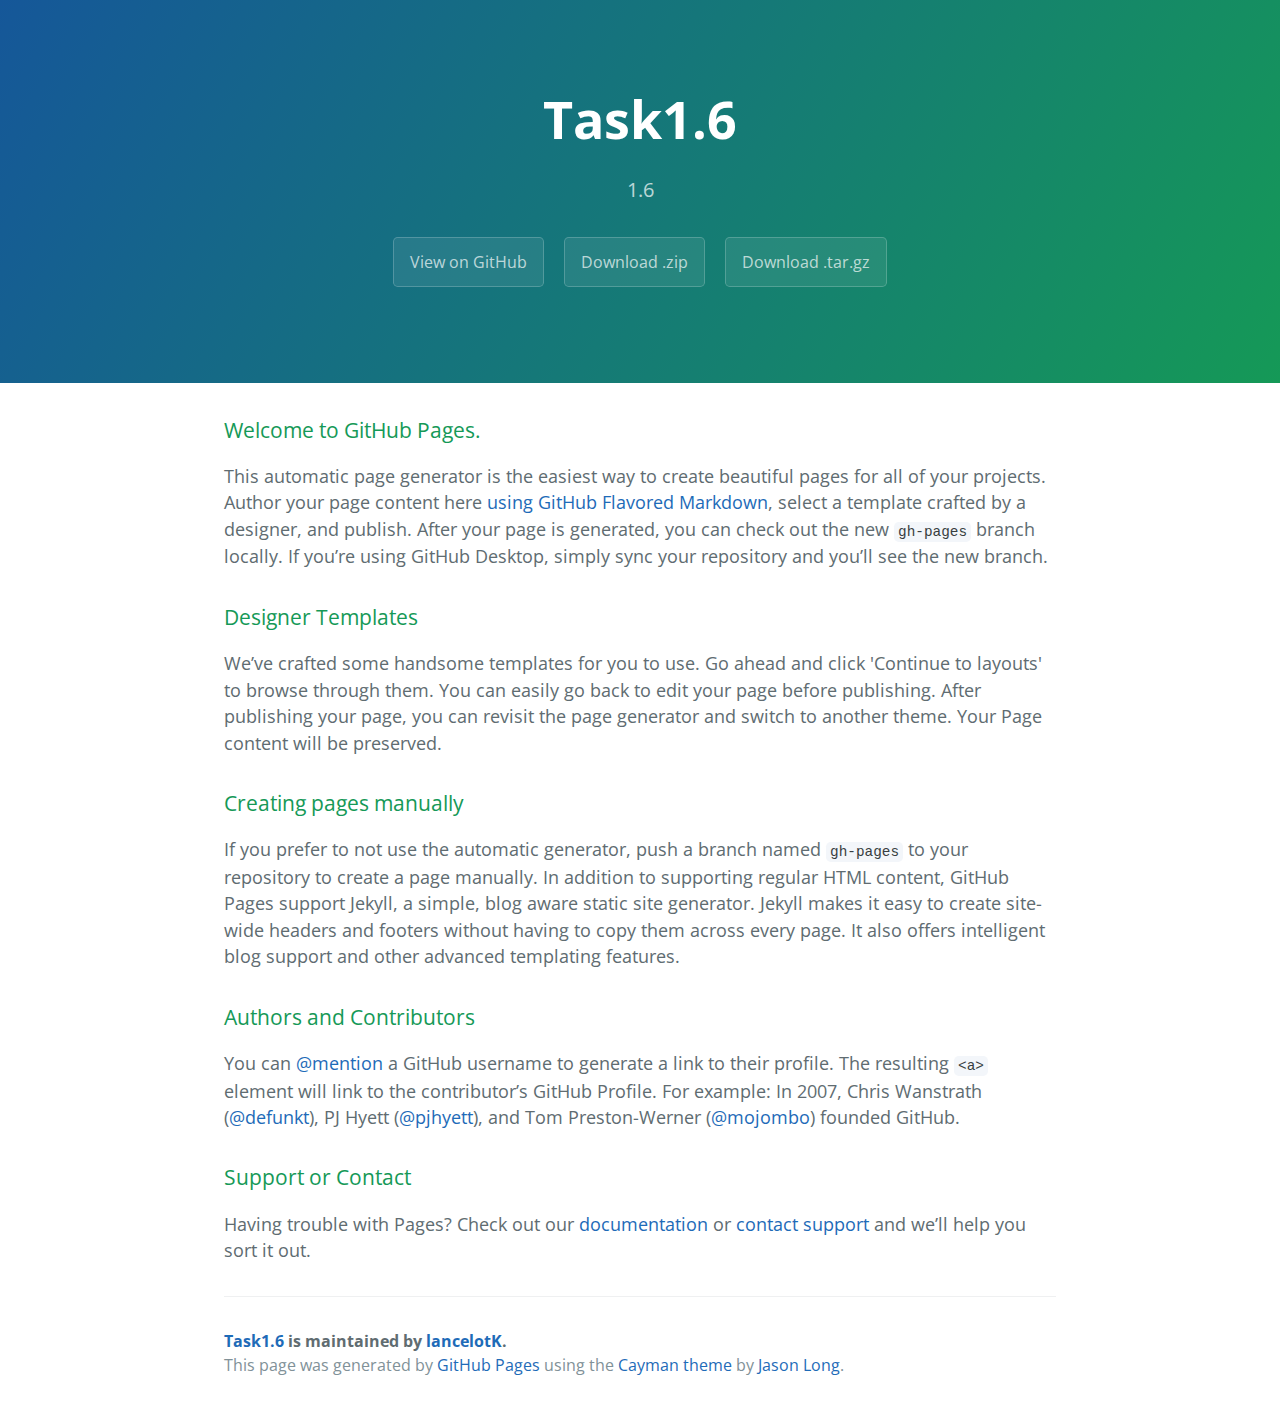
<file: index.html>
<!DOCTYPE html>
<html lang="en-us">
  <head>
    <meta charset="UTF-8">
    <title>Task1.6 by lancelotK</title>
    <meta name="viewport" content="width=device-width, initial-scale=1">
    <link rel="stylesheet" type="text/css" href="stylesheets/normalize.css" media="screen">
    <link href='https://fonts.googleapis.com/css?family=Open+Sans:400,700' rel='stylesheet' type='text/css'>
    <link rel="stylesheet" type="text/css" href="stylesheets/stylesheet.css" media="screen">
    <link rel="stylesheet" type="text/css" href="stylesheets/github-light.css" media="screen">
  </head>
  <body>
    <section class="page-header">
      <h1 class="project-name">Task1.6</h1>
      <h2 class="project-tagline">1.6</h2>
      <a href="https://github.com/lancelotK/task1.6" class="btn">View on GitHub</a>
      <a href="https://github.com/lancelotK/task1.6/zipball/master" class="btn">Download .zip</a>
      <a href="https://github.com/lancelotK/task1.6/tarball/master" class="btn">Download .tar.gz</a>
    </section>

    <section class="main-content">
      <h3>
<a id="welcome-to-github-pages" class="anchor" href="#welcome-to-github-pages" aria-hidden="true"><span aria-hidden="true" class="octicon octicon-link"></span></a>Welcome to GitHub Pages.</h3>

<p>This automatic page generator is the easiest way to create beautiful pages for all of your projects. Author your page content here <a href="https://guides.github.com/features/mastering-markdown/">using GitHub Flavored Markdown</a>, select a template crafted by a designer, and publish. After your page is generated, you can check out the new <code>gh-pages</code> branch locally. If you’re using GitHub Desktop, simply sync your repository and you’ll see the new branch.</p>

<h3>
<a id="designer-templates" class="anchor" href="#designer-templates" aria-hidden="true"><span aria-hidden="true" class="octicon octicon-link"></span></a>Designer Templates</h3>

<p>We’ve crafted some handsome templates for you to use. Go ahead and click 'Continue to layouts' to browse through them. You can easily go back to edit your page before publishing. After publishing your page, you can revisit the page generator and switch to another theme. Your Page content will be preserved.</p>

<h3>
<a id="creating-pages-manually" class="anchor" href="#creating-pages-manually" aria-hidden="true"><span aria-hidden="true" class="octicon octicon-link"></span></a>Creating pages manually</h3>

<p>If you prefer to not use the automatic generator, push a branch named <code>gh-pages</code> to your repository to create a page manually. In addition to supporting regular HTML content, GitHub Pages support Jekyll, a simple, blog aware static site generator. Jekyll makes it easy to create site-wide headers and footers without having to copy them across every page. It also offers intelligent blog support and other advanced templating features.</p>

<h3>
<a id="authors-and-contributors" class="anchor" href="#authors-and-contributors" aria-hidden="true"><span aria-hidden="true" class="octicon octicon-link"></span></a>Authors and Contributors</h3>

<p>You can <a href="https://help.github.com/articles/basic-writing-and-formatting-syntax/#mentioning-users-and-teams" class="user-mention">@mention</a> a GitHub username to generate a link to their profile. The resulting <code>&lt;a&gt;</code> element will link to the contributor’s GitHub Profile. For example: In 2007, Chris Wanstrath (<a href="https://github.com/defunkt" class="user-mention">@defunkt</a>), PJ Hyett (<a href="https://github.com/pjhyett" class="user-mention">@pjhyett</a>), and Tom Preston-Werner (<a href="https://github.com/mojombo" class="user-mention">@mojombo</a>) founded GitHub.</p>

<h3>
<a id="support-or-contact" class="anchor" href="#support-or-contact" aria-hidden="true"><span aria-hidden="true" class="octicon octicon-link"></span></a>Support or Contact</h3>

<p>Having trouble with Pages? Check out our <a href="https://help.github.com/pages">documentation</a> or <a href="https://github.com/contact">contact support</a> and we’ll help you sort it out.</p>

      <footer class="site-footer">
        <span class="site-footer-owner"><a href="https://github.com/lancelotK/task1.6">Task1.6</a> is maintained by <a href="https://github.com/lancelotK">lancelotK</a>.</span>

        <span class="site-footer-credits">This page was generated by <a href="https://pages.github.com">GitHub Pages</a> using the <a href="https://github.com/jasonlong/cayman-theme">Cayman theme</a> by <a href="https://twitter.com/jasonlong">Jason Long</a>.</span>
      </footer>

    </section>

  
  </body>
</html>
</file>
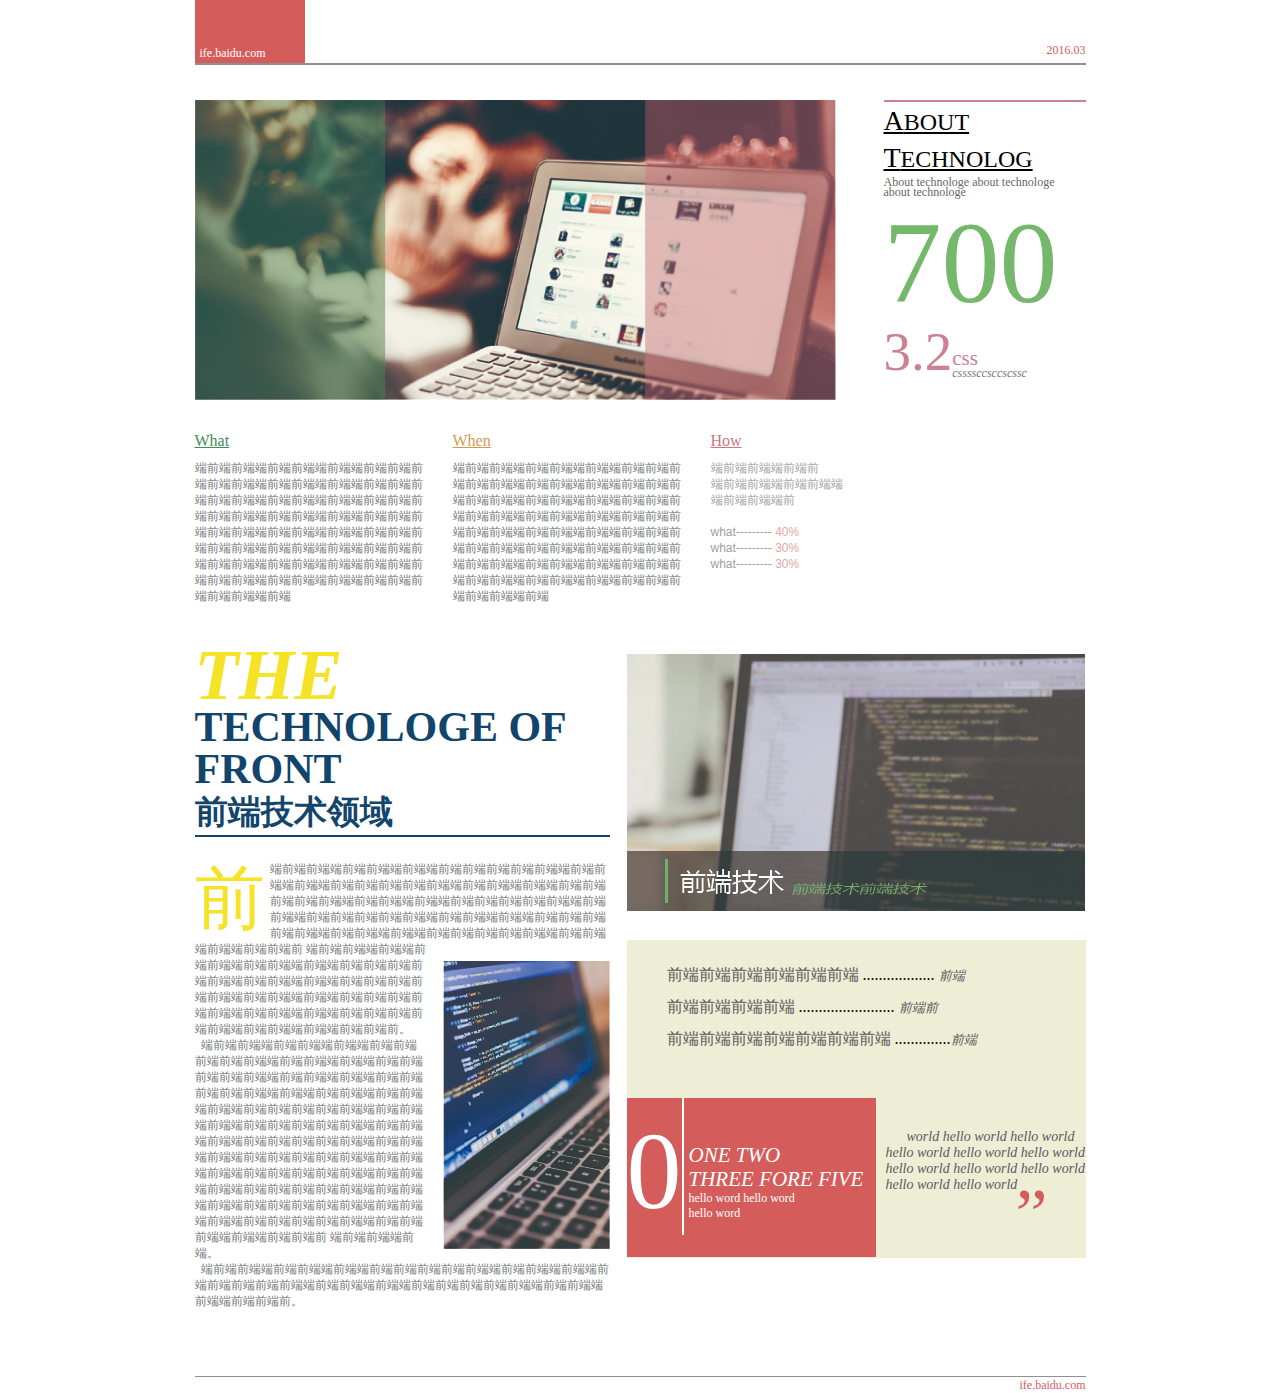
<file: 1.6.html>
<!DOCTYPE html>
<html lang="en">
<head>
<title>1.6</title>
    <meta charset="UTF-8">
<link rel="stylesheet" type="text/css" href="css/mycss.css">
</head>
<body>
<header>
    <div class="head-left">
        <p>ife.baidu.com</p>
    </div>
   <div class="head-right">
        <p>2016.03</p>
    </div>
<hr style="height:1px;border:none;border-top:2px solid #938e8c;" />
</header>
<div class="content-1">
<img src="img/1.6.1.jpg">
</div>
<div class="content-2">
<div class="content-3">
<hr style="height:1px;border:none;border-top:2px solid #cc8091;" />
<a href="#"><span>A</span>BOUT<br/><span>T</span>ECHNOLOG</a>
<p>About technologe about technologe<br/> about technologe</p>
</div>
<div class="content-4">
<p >700</p>
</div>
<div class="content-5">
<p >3.2</p><span>css<br/><i>cssssccsccscssc</i></span>
</div>
</div>
<div class="article-1">
  <h1>What</h1>
  <p>端前端前端端前端前端端前端端前端前端前<br/>
  端前端前端端前端前端端前端端前端前端前<br/>
  端前端前端端前端前端端前端端前端前端前<br/>
  端前端前端端前端前端端前端端前端前端前<br/>
  端前端前端端前端前端端前端端前端前端前<br/>
  端前端前端端前端前端端前端端前端前端前<br/>
  端前端前端端前端前端端前端端前端前端前<br/>
  端前端前端端前端前端端前端端前端前端前<br/>
  端前端前端端前端
  </p>
</div>
<div class="article-2">
  <h1>When</h1>
  <p>端前端前端端前端前端端前端端前端前端前<br/>
  端前端前端端前端前端端前端端前端前端前<br/>
  端前端前端端前端前端端前端端前端前端前<br/>
  端前端前端端前端前端端前端端前端前端前<br/>
  端前端前端端前端前端端前端端前端前端前<br/>
  端前端前端端前端前端端前端端前端前端前<br/>
  端前端前端端前端前端端前端端前端前端前<br/>
  端前端前端端前端前端端前端端前端前端前<br/>
  端前端前端端前端
  </p>
</div>
<div class="article-3">
  <h1>How</h1>
  <p>端前端前端端前端前<br/>
  端前端前端端前端前端端<br/>
  端前端前端端前<br/><br/>
  what--------- <span> 40%</span><br/>
    what--------- <span> 30%</span><br/>
      what--------- <span> 30%</span><br/>
  </p>
</div>
<article>
    <h1><b> THE </b> TECHNOLOGE OF FRONT</h1>
    <h2>前端技术领域</h2>
    <hr style="height:1px;border:none;border-top:2px solid #11456b;" />
    <p><span>前</span>端前端前端端前端前端端前端端前端前端前端前端前端端前端前端端前端端前端前端前端前端前端端前端前端端前端端前端前端前端前端前端端前端前端端前端端前端前端前端前端前端端前端前端端前端前端前端前端前端端前端前端端前端端前端前端前端前端前端端前端前端端前端端前端前端前端前端前端端前端前端端前端端前端前端前
  <img src="img/1.6.2.jpg" width="167" height="288" >
  端前端前端端前端端前端前端端前端前端端前端端前端前端前端前端前端端前端前端端前端端前端前端前端前端前端端前端前端端前端端前端前端前端前端前端端前端前端端前端端前端前端前端前端前端端前端前端端前端端前端前端前。<br/>
  &nbsp&nbsp端前端前端端前端前端端前端端前端前端前端前端前端端前端前端端前端端前端前端前端前端前端端前端前端端前端端前端前端前端前端前端端前端端前端前端端前端前端端前端端前端前端前端前端前端端前端前端端前端端前端前端前端前端前端端前端前端端前端端前端前端前端前端前端端前端前端端前端端前端前端前端前端前端端前端前端端前端端前端前端前端前端前端端前端前端端前端端前端前端前端前端前端端前端前端端前端端前端前端前端前端前端端前端前端端前端端前端前端前端前端前端端前端前端前端端前端端前端前端前
  端前端前端端前端。<br/>
  &nbsp&nbsp端前端前端端前端前端端前端端前端前端前端前端前端端前端前端端前端端前端前端前端前端前端端前端前端端前端端前端前端前端前端前端端前端前端端前端端前端前端前。<br/>
  </p>
</article>
<div class="article-4">
<img src="img/1.6.3.jpg">
<div class="article-5">
<ul>
<li><span>前端前端前端前端前端前端</span> .................. <i>前端</i></li>
<li><span>前端前端前端前端 </span>........................ <i>前端前</i> </li>
<li><span>前端前端前端前端前端前端前端 </span>..............<i>前端</i> </li>
</ul>
<div class="article-5-1">
<p>0</p><span>ONE TWO<br/> THREE FORE FIVE</span><br/><sub>hello word hello word<br/> hello word</sub>
</div>
<div class="article-5-2">
<b class="span1">“</b>
<p>&nbsp&nbsp&nbsp&nbsp&nbsp&nbspworld hello world hello world hello world hello world hello world hello world hello world hello world hello world hello world</p>
<b class="span2">”</b>
</div>
</div>
</div>

<div class="footer-right">
<hr style="height:1px;width:891px;border:none;border-top:1px solid #938e8c;" />
        <p>ife.baidu.com</p>
    </div>
</body>
</html>
</file>
<file: stylesheets/stylesheet.css>
* {
  box-sizing: border-box; }

body {
  padding: 0;
  margin: 0;
  font-family: "Open Sans", "Helvetica Neue", Helvetica, Arial, sans-serif;
  font-size: 16px;
  line-height: 1.5;
  color: #606c71; }

a {
  color: #1e6bb8;
  text-decoration: none; }
  a:hover {
    text-decoration: underline; }

.btn {
  display: inline-block;
  margin-bottom: 1rem;
  color: rgba(255, 255, 255, 0.7);
  background-color: rgba(255, 255, 255, 0.08);
  border-color: rgba(255, 255, 255, 0.2);
  border-style: solid;
  border-width: 1px;
  border-radius: 0.3rem;
  transition: color 0.2s, background-color 0.2s, border-color 0.2s; }
  .btn + .btn {
    margin-left: 1rem; }

.btn:hover {
  color: rgba(255, 255, 255, 0.8);
  text-decoration: none;
  background-color: rgba(255, 255, 255, 0.2);
  border-color: rgba(255, 255, 255, 0.3); }

@media screen and (min-width: 64em) {
  .btn {
    padding: 0.75rem 1rem; } }

@media screen and (min-width: 42em) and (max-width: 64em) {
  .btn {
    padding: 0.6rem 0.9rem;
    font-size: 0.9rem; } }

@media screen and (max-width: 42em) {
  .btn {
    display: block;
    width: 100%;
    padding: 0.75rem;
    font-size: 0.9rem; }
    .btn + .btn {
      margin-top: 1rem;
      margin-left: 0; } }

.page-header {
  color: #fff;
  text-align: center;
  background-color: #159957;
  background-image: linear-gradient(120deg, #155799, #159957); }

@media screen and (min-width: 64em) {
  .page-header {
    padding: 5rem 6rem; } }

@media screen and (min-width: 42em) and (max-width: 64em) {
  .page-header {
    padding: 3rem 4rem; } }

@media screen and (max-width: 42em) {
  .page-header {
    padding: 2rem 1rem; } }

.project-name {
  margin-top: 0;
  margin-bottom: 0.1rem; }

@media screen and (min-width: 64em) {
  .project-name {
    font-size: 3.25rem; } }

@media screen and (min-width: 42em) and (max-width: 64em) {
  .project-name {
    font-size: 2.25rem; } }

@media screen and (max-width: 42em) {
  .project-name {
    font-size: 1.75rem; } }

.project-tagline {
  margin-bottom: 2rem;
  font-weight: normal;
  opacity: 0.7; }

@media screen and (min-width: 64em) {
  .project-tagline {
    font-size: 1.25rem; } }

@media screen and (min-width: 42em) and (max-width: 64em) {
  .project-tagline {
    font-size: 1.15rem; } }

@media screen and (max-width: 42em) {
  .project-tagline {
    font-size: 1rem; } }

.main-content :first-child {
  margin-top: 0; }
.main-content img {
  max-width: 100%; }
.main-content h1, .main-content h2, .main-content h3, .main-content h4, .main-content h5, .main-content h6 {
  margin-top: 2rem;
  margin-bottom: 1rem;
  font-weight: normal;
  color: #159957; }
.main-content p {
  margin-bottom: 1em; }
.main-content code {
  padding: 2px 4px;
  font-family: Consolas, "Liberation Mono", Menlo, Courier, monospace;
  font-size: 0.9rem;
  color: #383e41;
  background-color: #f3f6fa;
  border-radius: 0.3rem; }
.main-content pre {
  padding: 0.8rem;
  margin-top: 0;
  margin-bottom: 1rem;
  font: 1rem Consolas, "Liberation Mono", Menlo, Courier, monospace;
  color: #567482;
  word-wrap: normal;
  background-color: #f3f6fa;
  border: solid 1px #dce6f0;
  border-radius: 0.3rem; }
  .main-content pre > code {
    padding: 0;
    margin: 0;
    font-size: 0.9rem;
    color: #567482;
    word-break: normal;
    white-space: pre;
    background: transparent;
    border: 0; }
.main-content .highlight {
  margin-bottom: 1rem; }
  .main-content .highlight pre {
    margin-bottom: 0;
    word-break: normal; }
.main-content .highlight pre, .main-content pre {
  padding: 0.8rem;
  overflow: auto;
  font-size: 0.9rem;
  line-height: 1.45;
  border-radius: 0.3rem; }
.main-content pre code, .main-content pre tt {
  display: inline;
  max-width: initial;
  padding: 0;
  margin: 0;
  overflow: initial;
  line-height: inherit;
  word-wrap: normal;
  background-color: transparent;
  border: 0; }
  .main-content pre code:before, .main-content pre code:after, .main-content pre tt:before, .main-content pre tt:after {
    content: normal; }
.main-content ul, .main-content ol {
  margin-top: 0; }
.main-content blockquote {
  padding: 0 1rem;
  margin-left: 0;
  color: #819198;
  border-left: 0.3rem solid #dce6f0; }
  .main-content blockquote > :first-child {
    margin-top: 0; }
  .main-content blockquote > :last-child {
    margin-bottom: 0; }
.main-content table {
  display: block;
  width: 100%;
  overflow: auto;
  word-break: normal;
  word-break: keep-all; }
  .main-content table th {
    font-weight: bold; }
  .main-content table th, .main-content table td {
    padding: 0.5rem 1rem;
    border: 1px solid #e9ebec; }
.main-content dl {
  padding: 0; }
  .main-content dl dt {
    padding: 0;
    margin-top: 1rem;
    font-size: 1rem;
    font-weight: bold; }
  .main-content dl dd {
    padding: 0;
    margin-bottom: 1rem; }
.main-content hr {
  height: 2px;
  padding: 0;
  margin: 1rem 0;
  background-color: #eff0f1;
  border: 0; }

@media screen and (min-width: 64em) {
  .main-content {
    max-width: 64rem;
    padding: 2rem 6rem;
    margin: 0 auto;
    font-size: 1.1rem; } }

@media screen and (min-width: 42em) and (max-width: 64em) {
  .main-content {
    padding: 2rem 4rem;
    font-size: 1.1rem; } }

@media screen and (max-width: 42em) {
  .main-content {
    padding: 2rem 1rem;
    font-size: 1rem; } }

.site-footer {
  padding-top: 2rem;
  margin-top: 2rem;
  border-top: solid 1px #eff0f1; }

.site-footer-owner {
  display: block;
  font-weight: bold; }

.site-footer-credits {
  color: #819198; }

@media screen and (min-width: 64em) {
  .site-footer {
    font-size: 1rem; } }

@media screen and (min-width: 42em) and (max-width: 64em) {
  .site-footer {
    font-size: 1rem; } }

@media screen and (max-width: 42em) {
  .site-footer {
    font-size: 0.9rem; } }
</file>
<file: stylesheets/github-light.css>
/*
   Copyright 2014 GitHub Inc.

   Licensed under the Apache License, Version 2.0 (the "License");
   you may not use this file except in compliance with the License.
   You may obtain a copy of the License at

       http://www.apache.org/licenses/LICENSE-2.0

   Unless required by applicable law or agreed to in writing, software
   distributed under the License is distributed on an "AS IS" BASIS,
   WITHOUT WARRANTIES OR CONDITIONS OF ANY KIND, either express or implied.
   See the License for the specific language governing permissions and
   limitations under the License.

*/

.pl-c /* comment */ {
  color: #969896;
}

.pl-c1      /* constant, markup.raw, meta.diff.header, meta.module-reference, meta.property-name, support, support.constant, support.variable, variable.other.constant */,
.pl-s .pl-v /* string variable */ {
  color: #0086b3;
}

.pl-e  /* entity */,
.pl-en /* entity.name */ {
  color: #795da3;
}

.pl-s .pl-s1 /* string source */,
.pl-smi      /* storage.modifier.import, storage.modifier.package, storage.type.java, variable.other, variable.parameter.function */ {
  color: #333;
}

.pl-ent /* entity.name.tag */ {
  color: #63a35c;
}

.pl-k /* keyword, storage, storage.type */ {
  color: #a71d5d;
}

.pl-pds              /* punctuation.definition.string, string.regexp.character-class */,
.pl-s                /* string */,
.pl-s .pl-pse .pl-s1 /* string punctuation.section.embedded source */,
.pl-sr               /* string.regexp */,
.pl-sr .pl-cce       /* string.regexp constant.character.escape */,
.pl-sr .pl-sra       /* string.regexp string.regexp.arbitrary-repitition */,
.pl-sr .pl-sre       /* string.regexp source.ruby.embedded */ {
  color: #183691;
}

.pl-v /* variable */ {
  color: #ed6a43;
}

.pl-id /* invalid.deprecated */ {
  color: #b52a1d;
}

.pl-ii /* invalid.illegal */ {
  background-color: #b52a1d;
  color: #f8f8f8;
}

.pl-sr .pl-cce /* string.regexp constant.character.escape */ {
  color: #63a35c;
  font-weight: bold;
}

.pl-ml /* markup.list */ {
  color: #693a17;
}

.pl-mh        /* markup.heading */,
.pl-mh .pl-en /* markup.heading entity.name */,
.pl-ms        /* meta.separator */ {
  color: #1d3e81;
  font-weight: bold;
}

.pl-mq /* markup.quote */ {
  color: #008080;
}

.pl-mi /* markup.italic */ {
  color: #333;
  font-style: italic;
}

.pl-mb /* markup.bold */ {
  color: #333;
  font-weight: bold;
}

.pl-md /* markup.deleted, meta.diff.header.from-file */ {
  background-color: #ffecec;
  color: #bd2c00;
}

.pl-mi1 /* markup.inserted, meta.diff.header.to-file */ {
  background-color: #eaffea;
  color: #55a532;
}

.pl-mdr /* meta.diff.range */ {
  color: #795da3;
  font-weight: bold;
}

.pl-mo /* meta.output */ {
  color: #1d3e81;
}
</file>
<file: css/mycss.css>
*{
    margin:0px;
    padding:0px;
}




body{
    width: 891px;
    height: 1386px;
    margin-left: auto;
    margin-right:auto;
}

.head-left{
    width:110px;
    height:63px;
    background-color:#d45d5c;
}

.head-left p{
    font-family:"黑体";
    font-size:12px;
    color:#ffffff;
    padding-top: 46px;
    padding-left: 5px;
}

.head-right{
    float:right;
    margin-top: -20px;
}

.head-right p{
  font-family:"黑体";
  font-size:12px;
  color: #d45d5c;
}

.content-1{
    float:left;
    margin-top: 34px;
    width: 641px;
    height: 302px;
}

.content-2{
    float: left;
    margin-top: 34px;
    margin-left: 48px;
    width: 202px;
    height:297px;
}

.content-3 a{
    font-family:"微软雅黑";
    color: #000000;
    font-size:24px;
    line-height: 35px;
}

.content-3 span{
    font-size: 28px;
}

.content-3 p{
    font-family:"楷体";
    color: #676767;
    font-size:12px;
    line-height: 10px;
}

.content-4 p{
    font-family:"微软雅黑";
    font-size:116px;
    color:#75b86b;
}

.content-5{
    margin-top: -10px;
}

.content-5 p{
    float: left;
    font-family:"微软雅黑";
    font-size:55px;
    color:#cc8091;
}

.content-5 i{
    font-family:"微软雅黑";
    font-size:12px;
    color:#767777;
}

.content-5 span{
    float: left;
    line-height: 12px;
    font-family:"微软雅黑";
    font-size:21px;
    color:#cc8091;
    margin-top: 32px;
}

.article-1{
float: left;
margin-top: 30px;
clear: both;
}

.article-1 h1{
    margin-bottom: 10px;
    font-family: "微软雅黑";
    font-size:16px;
    font-weight: 300;
    text-decoration:underline;
    color: #418c59;
}

.article-1 p{
    font-family:Arial;
    font-size:12px;
    line-height: 16px;
    color: #767777;
    white-space:nowrap;
}

.article-2{
float: left;
margin-top: 30px;
margin-left: 30px;
}

.article-2 h1{
    margin-bottom: 10px;
    font-family: "微软雅黑";
    font-size:16px;
    font-weight: 300;
    text-decoration:underline;
    color: #d2994f;
}

.article-2 p{
    font-family: Arial;
    font-size:12px;
    line-height: 16px;
    color: #767777;
    white-space:nowrap;
}

.article-3{
float: left;
margin-top: 30px;
margin-left: 30px;
}

.article-3 h1{
    margin-bottom: 10px;
    font-family: "微软雅黑";
    font-size:16px;
    font-weight: 300;
    text-decoration:underline;
    color: #cc7680;
}

.article-3 p{
    font-family: Arial;
    font-size:12px;
    line-height: 16px;
    color: #767777;
    white-space:nowrap;
    opacity:70%;
}

.article-3 span{
    font-family: Arial;
    font-size:12px;
    line-height: 16px;
    color: #cd4a48;
    white-space:nowrap;
    opacity:70%;
}

article{
    float: left;
    margin-top: 50px;
    width: 415px;
    clear: both;
}

article h1 b{
    font-family: "黑体";
    font-size: 72px;
    color: #f5e327;
    font-style: italic;
}



article h1{
font-size:42px;
color:#11456b;
font-family: "黑体";
font-weight: 600;
line-height: 42px;
}

article h2{
font-size:33px;
color:#11456b;
font-family: "黑体";
font-weight: 600;
}

article span{
    float: left;
    padding-top: 18px;
    padding-right: 5px;
    padding-bottom: 7px;
    line-height: 40px;
    font-size:70px;
    color:#f5e327;
    font-family: "微软雅黑";
}

article p{
    padding-top: 23px;
    font-size:12px;
    font-family: "宋体";
    line-height:16px;
    color: #767777;
}

article img{
    float: right;
    padding-top: 20px;
    padding-left: 16px;
}

.article-4{
    float: left;
    margin-left: 17px;
    margin-top: 50px;
    
}

.article-5{
    width: 459px;
    height:318px;
    background-color: #eeedd6;
    margin-top: 25px;
}

.article-5 ul{
    list-style-type:none;
    padding-left: 40px;
    padding-top: 20px;
}



.article-5 span{
position: relative;
font-family: "宋体";
font-size:16px;
color: #5a5b5b;
line-height: 20px;
text-align:left;
}

.article-5 > ul > li:before { 
     position: absolute; 
     top: 10px; 
     left: -15px; 
    content: ""; 
     display: block; 
     width: 0; 
     height: 0; 
     border-left: 5px solid transparent; 
     border-right: 5px solid transparent; 
     border-bottom: 8px solid #10456b; 
 }

.article-5 i{
font-family: "宋体";
font-size:13px;
color: #5a5b5b;
line-height: 32px;
text-align: right;
}


.article-5-1{
    float: left;
    margin-top: 42px;
    width:249px; 
    height:159px;
    background-color: #d45d5c;
}

.article-5-1 p{
    float: left;
    font-family: "微软雅黑";
    font-size: 110px;
    color: #ffffff;
    padding-top: 10px;
    border-right: 2px solid #fff;
   
}



.article-5-1 span{
    float: left;
    padding-top: 45px;
    padding-left: 5px;
    font-family: "黑体";
    font-size: 21px;
    color: #ffffff;
    font-style:italic;
    line-height: 24px;
}

.article-5-1 sub{
    float: left;
    padding-left: 5px;
    font-family: "黑体";
    font-size: 12px;
    color: #ffffff;
}

.article-5-2{
   float: left;
   margin-top: 50px;
   margin-left: 10px;
}

.article-5-2 p{
    position: relative;
    font-family: "黑体";
    font-size:14px;
    color:#5a5b5b;
    font-style: italic;
    line-height: 16px;
    width: 200px;
    top:-60px;
}
.span1{
    font-family: "黑体";
    font-weight:300;
    font-size: 72px;
    color: #d45d5c;
    position: relative;
    left: -40px;
}

.span2{
     font-family: "黑体";
     font-weight:300;
    font-size: 72px;
    color: #d45d5c;
     position: relative;
    left: 130px;
    top: -80px;
}





.footer-right{
float: right;
clear:both;
padding-top: 40px;
}

.footer-right p{
    float: right;
    font-family: "黑体";
    font-size:12px;
    color:#d45d5c;
}
</file>
